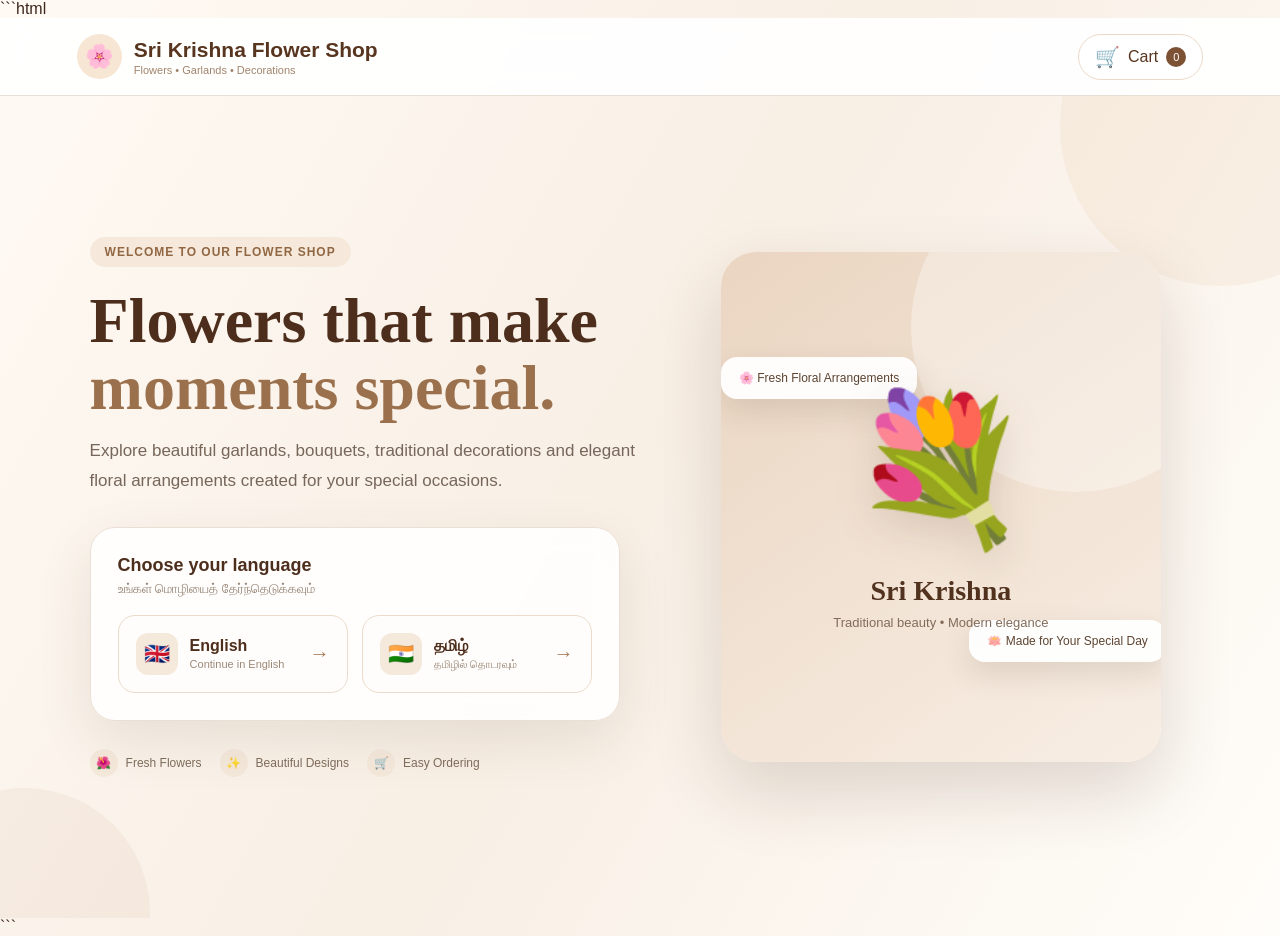
<file: templates/language.html>
```html
<!DOCTYPE html>
<html lang="en">

<head>

    <meta charset="UTF-8">

    <meta
        name="viewport"
        content="width=device-width, initial-scale=1.0"
    >

    <title>
        Sri Krishna Flower Shop
    </title>

    <style>

        * {
            margin: 0;
            padding: 0;
            box-sizing: border-box;
        }


        body {

            font-family:
                "Segoe UI",
                Arial,
                sans-serif;

            min-height: 100vh;

            background:
                linear-gradient(
                    120deg,
                    #fffaf4,
                    #f8efe5,
                    #fffdf9
                );

            color: #3d281c;

        }


        /* =========================================
           NAVIGATION
        ========================================= */

        .navbar {

            height: 78px;

            display: flex;

            align-items: center;

            justify-content: space-between;

            padding:
                0 6%;

            background:
                rgba(255,255,255,0.92);

            backdrop-filter:
                blur(12px);

            border-bottom:
                1px solid #eadfd4;

            position: relative;

            z-index: 10;

        }


        .brand {

            display: flex;

            align-items: center;

            gap: 12px;

        }


        .brand-icon {

            width: 45px;

            height: 45px;

            border-radius: 50%;

            display: flex;

            align-items: center;

            justify-content: center;

            background:
                #f7e6d3;

            font-size: 23px;

        }


        .brand-name {

            font-size: 21px;

            font-weight: 700;

            color: #57351f;

        }


        .brand-subtitle {

            font-size: 11px;

            color: #a1846c;

            margin-top: 2px;

        }


        /* CART */

        .cart {

            text-decoration: none;

            color: #57351f;

            display: flex;

            align-items: center;

            gap: 8px;

            padding:
                10px 16px;

            border:
                1px solid #ead9c7;

            border-radius: 25px;

            background: #fff;

            transition: .25s;

        }


        .cart:hover {

            transform:
                translateY(-2px);

            box-shadow:
                0 8px 20px
                rgba(70,40,20,.10);

        }


        .cart-icon {

            font-size: 20px;

        }


        .cart-count {

            min-width: 20px;

            height: 20px;

            display: flex;

            align-items: center;

            justify-content: center;

            background: #7c5134;

            color: white;

            border-radius: 50%;

            font-size: 11px;

        }


        /* =========================================
           MAIN HERO
        ========================================= */

        .hero {

            min-height:
                calc(100vh - 78px);

            display: grid;

            grid-template-columns:
                1.05fr
                .95fr;

            align-items: center;

            gap: 50px;

            padding:
                50px 7%;

            position: relative;

            overflow: hidden;

        }


        /* Decorative circles */

        .circle {

            position: absolute;

            border-radius: 50%;

            pointer-events: none;

        }


        .circle-one {

            width: 320px;

            height: 320px;

            background:
                rgba(228,191,156,.16);

            top: -130px;

            right: -100px;

        }


        .circle-two {

            width: 250px;

            height: 250px;

            background:
                rgba(192,158,124,.10);

            bottom: -120px;

            left: -100px;

        }


        /* =========================================
           LEFT CONTENT
        ========================================= */

        .hero-content {

            position: relative;

            z-index: 2;

        }


        .welcome-label {

            display: inline-block;

            padding:
                8px 15px;

            border-radius: 30px;

            background:
                #f6e9dc;

            color:
                #916743;

            font-size: 12px;

            font-weight: 600;

            letter-spacing:
                1px;

            margin-bottom: 20px;

        }


        .hero h1 {

            font-family:
                Georgia,
                serif;

            font-size:
                clamp(42px, 5vw, 70px);

            line-height: 1.05;

            color:
                #4d2d1b;

            margin-bottom: 14px;

        }


        .hero h1 span {

            color:
                #9a704d;

        }


        .hero-description {

            max-width: 560px;

            font-size: 17px;

            line-height: 1.8;

            color:
                #77665a;

            margin-bottom: 30px;

        }


        /* =========================================
           LANGUAGE CARD
        ========================================= */

        .language-card {

            max-width: 530px;

            background:
                rgba(255,255,255,.88);

            border:
                1px solid #eadfd5;

            border-radius:
                25px;

            padding:
                27px;

            box-shadow:
                0 20px 55px
                rgba(70,45,25,.10);

            backdrop-filter:
                blur(12px);

        }


        .language-title {

            font-size: 18px;

            font-weight: 700;

            color:
                #4d2d1b;

            margin-bottom: 5px;

        }


        .language-subtitle {

            font-size: 13px;

            color:
                #9a8879;

            margin-bottom: 18px;

        }


        .language-options {

            display: grid;

            grid-template-columns:
                1fr 1fr;

            gap: 14px;

        }


        .language-option {

            text-decoration: none;

            color:
                #4d2d1b;

            border:
                1px solid #eadbca;

            background:
                #fffdfb;

            border-radius:
                17px;

            padding:
                17px;

            display: flex;

            align-items: center;

            gap: 12px;

            transition:
                .25s ease;

        }


        .language-option:hover {

            transform:
                translateY(-4px);

            border-color:
                #c6a27f;

            box-shadow:
                0 12px 25px
                rgba(70,45,25,.10);

        }


        .language-flag {

            width: 42px;

            height: 42px;

            border-radius: 12px;

            display: flex;

            align-items: center;

            justify-content: center;

            background:
                #f5e9dc;

            font-size: 21px;

        }


        .language-name {

            font-size: 16px;

            font-weight: 700;

        }


        .language-small {

            display: block;

            font-size: 11px;

            color:
                #9b8877;

            margin-top: 3px;

        }


        .arrow {

            margin-left: auto;

            font-size: 20px;

            color:
                #a77b56;

        }


        /* =========================================
           QUICK FEATURES
        ========================================= */

        .features {

            display: flex;

            flex-wrap: wrap;

            gap: 18px;

            margin-top: 28px;

        }


        .feature {

            display: flex;

            align-items: center;

            gap: 8px;

            font-size: 12px;

            color:
                #806d5d;

        }


        .feature-icon {

            width: 28px;

            height: 28px;

            border-radius: 50%;

            display: flex;

            align-items: center;

            justify-content: center;

            background:
                #f5e9dc;

        }


        /* =========================================
           FLOWER VISUAL
        ========================================= */

        .visual {

            min-height: 560px;

            display: flex;

            align-items: center;

            justify-content: center;

            position: relative;

        }


        .flower-card {

            width: min(440px, 90%);

            height: 510px;

            border-radius:
                35px;

            background:
                linear-gradient(
                    145deg,
                    #ead5c1,
                    #f8eee4
                );

            position: relative;

            overflow: hidden;

            box-shadow:
                0 30px 70px
                rgba(70,40,20,.16);

            display: flex;

            align-items: center;

            justify-content: center;

        }


        .flower-card::before {

            content: "";

            position: absolute;

            width: 330px;

            height: 330px;

            border-radius: 50%;

            background:
                rgba(255,255,255,.32);

            top: -90px;

            right: -80px;

        }


        .flower-display {

            text-align: center;

            position: relative;

            z-index: 2;

        }


        .flower-display-main {

            font-size:
                145px;

            filter:
                drop-shadow(
                    0 15px 20px
                    rgba(80,45,20,.14)
                );

            margin-bottom: 20px;

        }


        .flower-display h2 {

            font-family:
                Georgia,
                serif;

            font-size: 28px;

            color:
                #51321f;

        }


        .flower-display p {

            margin-top: 8px;

            color:
                #826c5b;

            font-size: 13px;

        }


        .floating-card {

            position: absolute;

            background:
                rgba(255,255,255,.94);

            padding:
                14px 18px;

            border-radius:
                16px;

            box-shadow:
                0 12px 30px
                rgba(60,40,20,.12);

            font-size: 12px;

            color:
                #5d4431;

        }


        .floating-one {

            left: 0;

            top: 105px;

        }


        .floating-two {

            right: -5px;

            bottom: 100px;

        }


        /* =========================================
           RESPONSIVE
        ========================================= */

        @media (max-width: 850px) {

            .hero {

                grid-template-columns: 1fr;

                padding:
                    45px 6%;

            }

            .visual {

                min-height: 450px;

                order: -1;

            }

            .flower-card {

                height: 390px;

            }

            .flower-display-main {

                font-size: 105px;

            }

            .floating-one {

                left: 5%;

            }

            .floating-two {

                right: 5%;

            }

        }


        @media (max-width: 550px) {

            .navbar {

                height: 68px;

                padding:
                    0 5%;

            }

            .brand-name {

                font-size: 17px;

            }

            .brand-subtitle {

                display: none;

            }

            .cart {

                padding:
                    8px 12px;

            }

            .cart-text {

                display: none;

            }

            .hero {

                padding:
                    30px 5% 45px;

            }

            .hero h1 {

                font-size: 42px;

            }

            .hero-description {

                font-size: 14px;

            }

            .language-options {

                grid-template-columns: 1fr;

            }

            .language-card {

                padding: 20px;

            }

            .visual {

                min-height: 360px;

            }

            .flower-card {

                height: 330px;

            }

            .flower-display-main {

                font-size: 85px;

            }

            .floating-card {

                font-size: 10px;

                padding:
                    10px 12px;

            }

        }

    </style>

</head>


<body>


<!-- =========================================
     NAVBAR
========================================= -->

<nav class="navbar">

    <div class="brand">

        <div class="brand-icon">
            🌸
        </div>

        <div>

            <div class="brand-name">
                Sri Krishna Flower Shop
            </div>

            <div class="brand-subtitle">
                Flowers • Garlands • Decorations
            </div>

        </div>

    </div>


    <!-- CART -->

    <a
        href="/cart"
        class="cart"
    >

        <span class="cart-icon">
            🛒
        </span>

        <span class="cart-text">
            Cart
        </span>

        <span class="cart-count">
            0
        </span>

    </a>

</nav>



<!-- =========================================
     HERO
========================================= -->

<main class="hero">


    <div class="circle circle-one"></div>

    <div class="circle circle-two"></div>



    <!-- =====================================
         LEFT
    ====================================== -->

    <section class="hero-content">


        <div class="welcome-label">
            WELCOME TO OUR FLOWER SHOP
        </div>


        <h1>

            Flowers that make
            <span>
                moments special.
            </span>

        </h1>


        <p class="hero-description">

            Explore beautiful garlands, bouquets,
            traditional decorations and elegant
            floral arrangements created for your
            special occasions.

        </p>



        <!-- LANGUAGE -->

        <div class="language-card">


            <div class="language-title">

                Choose your language

            </div>


            <div class="language-subtitle">

                உங்கள் மொழியைத் தேர்ந்தெடுக்கவும்

            </div>


            <div class="language-options">


                <!-- ENGLISH -->

                <a
                    href="/home?lang=en"
                    class="language-option"
                >

                    <div class="language-flag">
                        🇬🇧
                    </div>

                    <div>

                        <div class="language-name">
                            English
                        </div>

                        <span class="language-small">
                            Continue in English
                        </span>

                    </div>

                    <div class="arrow">
                        →
                    </div>

                </a>



                <!-- TAMIL -->

                <a
                    href="/home?lang=ta"
                    class="language-option"
                >

                    <div class="language-flag">
                        🇮🇳
                    </div>

                    <div>

                        <div class="language-name">
                            தமிழ்
                        </div>

                        <span class="language-small">
                            தமிழில் தொடரவும்
                        </span>

                    </div>

                    <div class="arrow">
                        →
                    </div>

                </a>


            </div>

        </div>



        <!-- FEATURES -->

        <div class="features">


            <div class="feature">

                <div class="feature-icon">
                    🌺
                </div>

                Fresh Flowers

            </div>


            <div class="feature">

                <div class="feature-icon">
                    ✨
                </div>

                Beautiful Designs

            </div>


            <div class="feature">

                <div class="feature-icon">
                    🛒
                </div>

                Easy Ordering

            </div>


        </div>


    </section>



    <!-- =====================================
         RIGHT VISUAL
    ====================================== -->

    <section class="visual">


        <div class="flower-card">


            <div class="flower-display">

                <div class="flower-display-main">
                    💐
                </div>

                <h2>
                    Sri Krishna
                </h2>

                <p>
                    Traditional beauty • Modern elegance
                </p>

            </div>


            <div class="floating-card floating-one">
                🌸 Fresh Floral Arrangements
            </div>


            <div class="floating-card floating-two">
                🪷 Made for Your Special Day
            </div>


        </div>


    </section>


</main>


</body>

</html>
```
</file>
